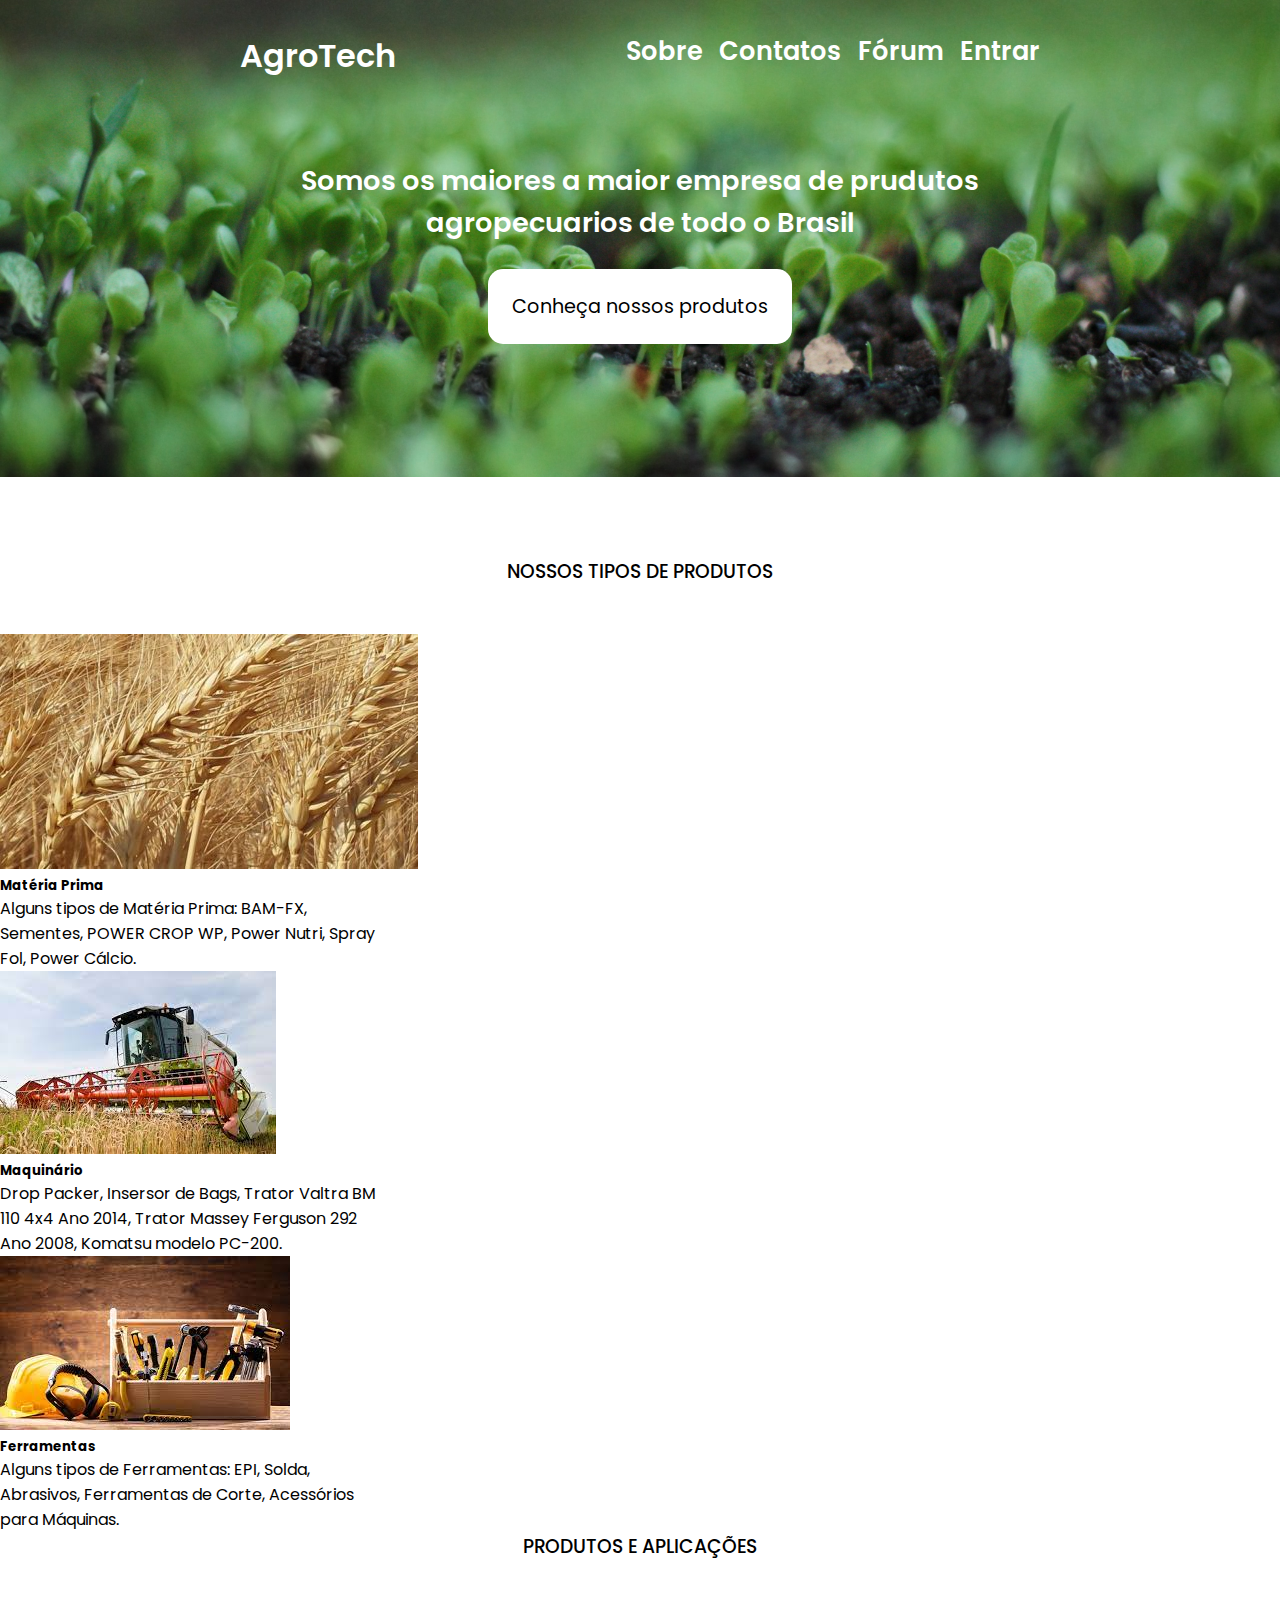
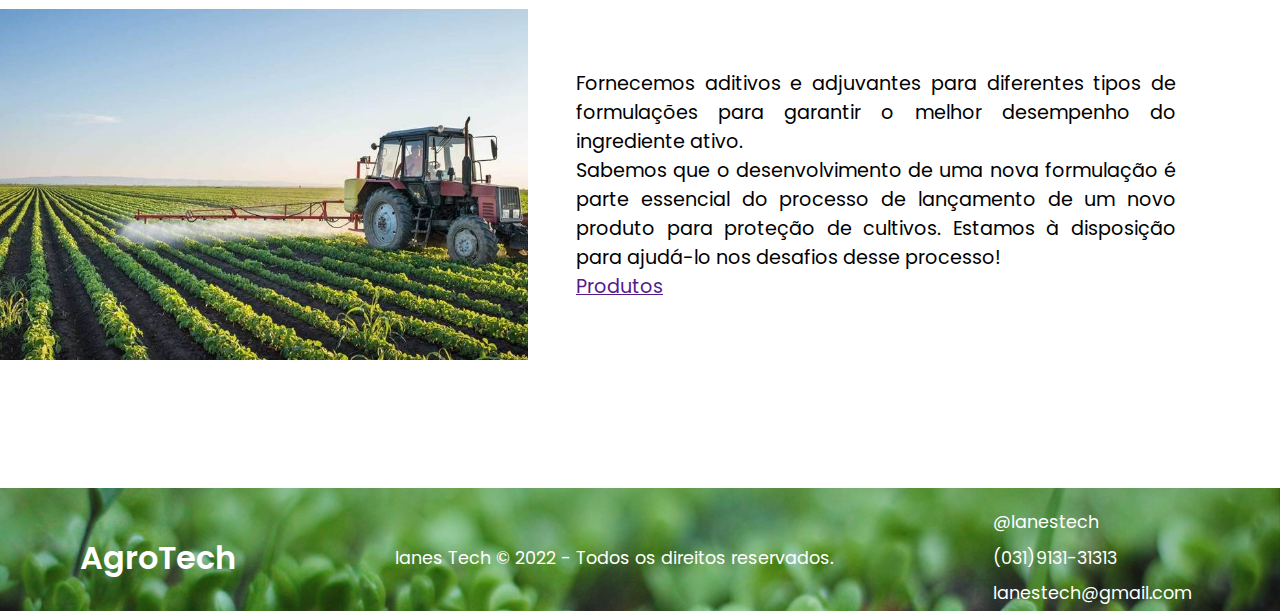
<file: index.html>
<!DOCTYPE html>
<html lang="en">

<head>
    <meta charset="UTF-8">
    <meta http-equiv="X-UA-Compatible" content="IE=edge">
    <meta name="viewport" content="width=device-width, initial-scale=1.0">
    <link href="https://cdn.jsdelivr.net/npm/bootstrap@5.2.2/dist/css/bootstrap.min.css" rel="stylesheet"
        integrity="sha384-Zenh87qX5JnK2Jl0vWa8Ck2rdkQ2Bzep5IDxbcnCeuOxjzrPF/et3URy9Bv1WTRi" crossorigin="anonymous">
    <script src="https://cdn.jsdelivr.net/npm/bootstrap@5.2.2/dist/js/bootstrap.bundle.min.js"
        integrity="sha384-OERcA2EqjJCMA+/3y+gxIOqMEjwtxJY7qPCqsdltbNJuaOe923+mo//f6V8Qbsw3"
        crossorigin="anonymous"></script>
    <link rel="stylesheet" href="style.css">
    <!-- CSS only -->
    <title>Agro Tech</title>
</head>

<body>
    <header>
        <section class="navbar">
            <section id="logo">
                <p>Agro<span>Tech</span></p>
            </section>
            <nav class="menu">
                <ul>
                    <li><a href="sobre.html">Sobre</a></li>
                    <li><a href="">Contatos</a></li>
                    <li><a href="http://119.8.81.122:8010/phpBB3/" target="_blank">Fórum</a></li>
                    <li><a href="">Entrar</a></li>
                </ul>
            </nav>
        </section>
        <section class="secaoDestaque">
            <p class="texto-cabecalho">Somos os maiores a maior empresa de prudutos agropecuarios de todo o Brasil</p>
            <button><a href="">Conheça nossos produtos</a></button>
        </section>
    </header>
    <main>
        <h3>NOSSOS TIPOS DE PRODUTOS</h3>
        <div class="d-flex justify-content-center justify-content-around container">
            <div class="card" style="width: 24rem;">
                <img src="img/materia prima.jpg" class="card-img-top h-75" alt="...">
                <div class="card-body">
                    <h5 class="card-title text-center">Matéria Prima</h5>
                    <p class="card-text">
                        Alguns tipos de Matéria Prima: BAM-FX, Sementes, POWER CROP WP, Power Nutri, Spray Fol, Power
                        Cálcio.
                    </p>
                </div>
            </div>
            <div class="card" style="width: 24rem;">
                <img src="img/maquinario.jfif" class="card-img-top h-75" alt="...">
                <div class="card-body">
                    <h5 class="card-title text-center">Maquinário</h5>
                    <p class="card-text">Drop Packer, Insersor de Bags, Trator Valtra BM 110 4x4 Ano 2014, Trator Massey
                        Ferguson 292 Ano 2008, Komatsu modelo PC-200.</p>
                </div>
            </div>
            <div class="card" style="width: 24rem;">
                <img src="img/ferramenta.jfif" class="card-img-top h-75" alt="...">
                <div class="card-body">
                    <h5 class="card-title text-center">Ferramentas</h5>
                    <p class="card-text">Alguns tipos de Ferramentas: EPI, Solda, Abrasivos, Ferramentas de Corte,
                        Acessórios para Máquinas.</p>
                </div>
            </div>
        </div>

        <h3 class="mt-5">PRODUTOS E APLICAÇÕES</h3>
        <div class="aplicacao mb-5 container">
            <img src="img/Aplicacao.jpg" class="img-aplicacao" alt="">
            <div class="texto-aplicacao">
                <span class="texto-2 mb-3">Fornecemos aditivos e adjuvantes para diferentes tipos de formulações
                    para garantir o melhor
                    desempenho do ingrediente ativo.</span>
                <span class="texto-2">Sabemos que o desenvolvimento de uma nova formulação é parte essencial do processo de
                    lançamento
                    de um
                    novo produto para proteção de cultivos. Estamos à disposição para ajudá-lo nos desafios desse
                    processo!</span>
                    <a href="" class="btn btn-success mt-4">Produtos</a>
            </div>
        </div>
    </main>
    
    <footer>
        <nav class="footer-bar">
            <section class="logo-footer">
                <p>Agro<span>Tech</span></p>
            </section>

            <ul class="copy">
                <li>Ianes Tech © 2022 - Todos os direitos reservados.</li>
            </ul>
            <ul class="contatos">
                <li>@Ianestech <i class="fa-brands fa-instagram" id="item-footer"></i></li>
                <li>(031)9131-31313 <i class="fa-solid fa-phone" id="item-footer"></i></li>
                <li>Ianestech@gmail.com <i class="fa-solid fa-envelope" id="item-footer"></i></li>
            </ul>
        </nav>
    </footer>
</body>
<!-- JavaScript Bundle with Popper -->
<script src="https://cdn.jsdelivr.net/npm/@popperjs/core@2.11.6/dist/umd/popper.min.js"
    integrity="sha384-oBqDVmMz9ATKxIep9tiCxS/Z9fNfEXiDAYTujMAeBAsjFuCZSmKbSSUnQlmh/jp3"
    crossorigin="anonymous"></script>
<script src="https://cdn.jsdelivr.net/npm/bootstrap@5.2.2/dist/js/bootstrap.min.js"
    integrity="sha384-IDwe1+LCz02ROU9k972gdyvl+AESN10+x7tBKgc9I5HFtuNz0wWnPclzo6p9vxnk"
    crossorigin="anonymous"></script>

</html>
</file>
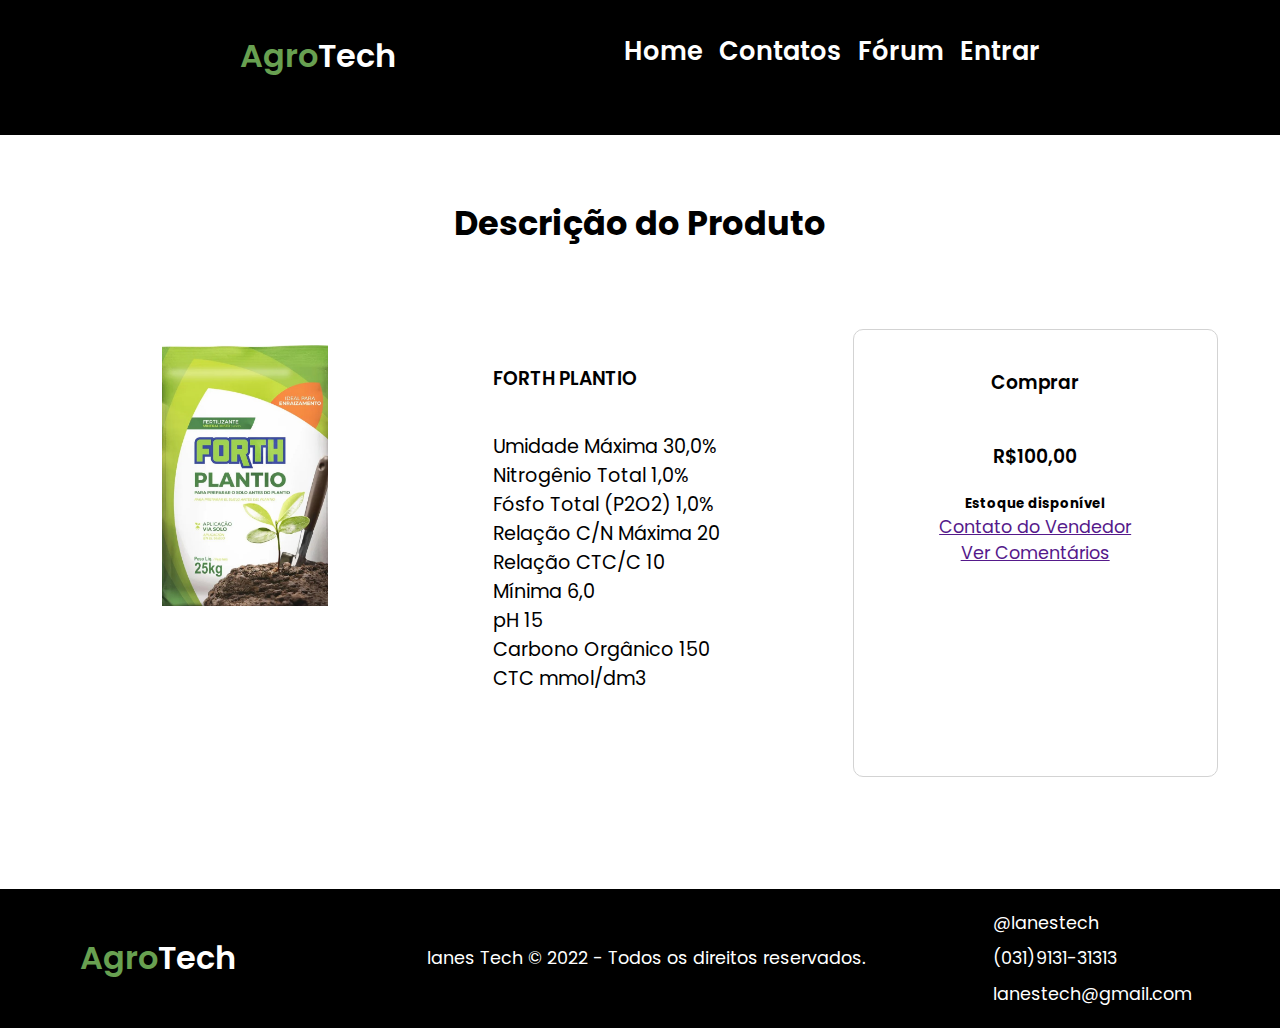
<file: produto.html>
<!DOCTYPE html>
<html lang="en">

<head>
    <meta charset="UTF-8">
    <meta http-equiv="X-UA-Compatible" content="IE=edge">
    <meta name="viewport" content="width=device-width, initial-scale=1.0">
    <link href="https://cdn.jsdelivr.net/npm/bootstrap@5.2.2/dist/css/bootstrap.min.css" rel="stylesheet"
        integrity="sha384-Zenh87qX5JnK2Jl0vWa8Ck2rdkQ2Bzep5IDxbcnCeuOxjzrPF/et3URy9Bv1WTRi" crossorigin="anonymous">
    <script src="https://cdn.jsdelivr.net/npm/bootstrap@5.2.2/dist/js/bootstrap.bundle.min.js"
        integrity="sha384-OERcA2EqjJCMA+/3y+gxIOqMEjwtxJY7qPCqsdltbNJuaOe923+mo//f6V8Qbsw3"
        crossorigin="anonymous"></script>
    <link rel="stylesheet" href="produto.css">
    <title>Agro Tech</title>
</head>
<body>
    <header>
        <section class="navbar">
            <section id="logo">
                <p>Agro<span class="tech">Tech</span></p>
            </section>
            <nav class="menu">
                <ul>
                    <li><a href="index.html">Home</a></li>
                    <li><a href="">Contatos</a></li>
                    <li><a href="">Fórum</a></li>
                    <li><a href="">Entrar</a></li>
                </ul>
            </nav>
        </section>
    </header>

    <main>
        <div class="secaoDescricao"><h2>Descrição do Produto</h2></div>

    <section class="box">
        <div class="left-side">
            <img src="img/produto.jpg" alt="" class="img-produto">
        </div>
        <div class="middle">
            <h3 class="titulo-produto">FORTH PLANTIO</h3>
            <ul>
                <li>Umidade Máxima 30,0%</li>
                <li>Nitrogênio Total 1,0%</li>
                <li>Fósfo Total (P2O2) 1,0%</li>
                <li>Relação C/N Máxima 20</li>
                <li>Relação CTC/C 10</li>
                <li>Mínima 6,0</li>
                <li>pH 15</li>
                <li>Carbono Orgânico 150</li>
                <li>CTC mmol/dm3 </li>
            </ul>
        </div>
        <div class="right-side">
            <h3 class="compra-produto">Comprar</h3>
            <h3>R$100,00</h3>
            <h5>Estoque disponível</h5>
            <a href="" class="btn btn-success w-50 mt-4 m-auto p-3">Contato do Vendedor</a>
            <a href="" class="btn btn-warning w-50 mt-4 m-auto p-3">Ver Comentários</a>
        </div>
    </section>
</main>

    <footer>
        <nav class="footer-bar">
            <section id="logo">
                <p>Agro<span class="tech">Tech</span></p>
            </section>

            <ul class="copy">
                <li>Ianes Tech © 2022 - Todos os direitos reservados.</li>
            </ul>
            <ul class="contatos">
                <li>@Ianestech <i class="fa-brands fa-instagram" id="item-footer"></i></li>
                <li>(031)9131-31313 <i class="fa-solid fa-phone" id="item-footer"></i></li>
                <li>Ianestech@gmail.com <i class="fa-solid fa-envelope" id="item-footer"></i></li>
            </ul>
        </nav>
    </footer>
</body>
<script src="https://cdn.jsdelivr.net/npm/@popperjs/core@2.11.6/dist/umd/popper.min.js"
    integrity="sha384-oBqDVmMz9ATKxIep9tiCxS/Z9fNfEXiDAYTujMAeBAsjFuCZSmKbSSUnQlmh/jp3"
    crossorigin="anonymous"></script>
<script src="https://cdn.jsdelivr.net/npm/bootstrap@5.2.2/dist/js/bootstrap.min.js"
    integrity="sha384-IDwe1+LCz02ROU9k972gdyvl+AESN10+x7tBKgc9I5HFtuNz0wWnPclzo6p9vxnk"
    crossorigin="anonymous"></script>

</html>
</file>
<file: style.css>
@import url('https://fonts.googleapis.com/css2?family=Montserrat:wght@300;500;700&family=Poppins:wght@300;600;800&display=swap');

* {
    margin: 0;
    border: 0;
    padding: 0;
    box-sizing: border-box;
    letter-spacing: 0px;
    scroll-behavior: smooth;
    font-family: "Poppins", sans-serif !important;
}


header{
    background-image: url(img/header.jpg);
    background-repeat: no-repeat;
    background-size: cover;
    height: 53vh;
    padding: 2rem 15rem;
    font-size: 1.7rem;
    width: 100%;
}

.navbar{
    display: flex;
    width: 100%;
}

.navbar a{
    color: white;
    text-decoration: none;
    font-weight: 600;
    padding-left: 1rem;
    font-size: 1.6rem;
}

.navbar ul{
    list-style: none;
    display: flex;
}

.menu{
    display: flex; 
    justify-content: flex-end;
    width: 80%;
}

.navbar li{
    display: flex;
    justify-content: flex-end;
}

#logo{
    display: flex;
    color: white;
    font-weight: 600;
    padding-right: 4rem;
    font-size: 2rem;
}

.secaoDestaque{
    padding-top: 5rem;
    margin: auto;
    color: white;
    font-weight: 600;
    max-width: 700px;
    text-align: center;
}

.secaoDestaque button {
    display: block;
    margin: 0 auto;
    background: none;
    padding: 3rem 0;
}

.secaoDestaque button a {
    text-decoration: none;
    font-size: 1.2rem;
    padding: 1.5rem;
    border-radius: 15px;
    border-color: #eeee;
    background-color: #FFF;
    transition: all .5s ease-in-out;
    color: black;
}

main{
    margin-top: 5rem;
}

main h3{
    font-weight: 500;
    text-align: center;
    margin-bottom: 3rem;
}

.aplicacao{
    display: flex;
    align-items: center;
}
.texto-aplicacao{
    max-width: 600px;
    font-size: 1.2rem;
    text-align: justify;
}

.img-aplicacao{
    display: inline-flex;
    width: 45%;
    padding-right: 3rem;
}

.texto-2{
    display: block;
}

footer {
    margin-top: 8rem;
    font-size: 1.1rem;
    padding-top: 1rem;
    background-image: url(img/footer.png);
    background-repeat: no-repeat;
    background-size: cover;
    width: 100%;
}

.logo-footer {
    color: white;
    font-weight: 600;
    font-size: 2rem !important;
}

.footer-bar {
    color: white;
    display: flex;
    justify-content: space-around;
    align-items: center;
}

.footer-bar ul {
    text-decoration: none;
    list-style: none;
}

#item-footer {
    padding-left: .5rem;
}

.contatos li {
    padding: .3rem 0;
}
</file>
<file: produto.css>
@import url('https://fonts.googleapis.com/css2?family=Montserrat:wght@300;500;700&family=Poppins:wght@300;600;800&display=swap');

* {
    margin: 0;
    border: 0;
    padding: 0;
    box-sizing: border-box;
    letter-spacing: 0px;
    scroll-behavior: smooth;
    font-family: "Poppins", sans-serif !important;
}

header{
    background-repeat: no-repeat;
    background-size: cover;
    height: 15vh;
    padding: 2rem 15rem;
    font-size: 1.7rem;
    width: 100%;
    background-color: black;
}

.navbar{
    display: flex;
    width: 100%;
}

.navbar a{
    color: #fff;
    text-decoration: none;
    font-weight: 600;
    padding-left: 1rem;
    font-size: 1.6rem;
}

.navbar ul{
    list-style: none;
    display: flex;
}

.menu{
    display: flex; 
    justify-content: flex-end;
    width: 80%;
}

.navbar li{
    display: flex;
    justify-content: flex-end;
}

#logo{
    display: flex;
    color: #68a051;
    font-weight: 600;
    padding-right: 4rem;
    font-size: 2rem;
}

#logo .tech{
    color: #fff;
}

main h2{
    margin: 4rem 0;
    text-align: center;
    font-size: 2.1em;
}

.box{
    display: flex;
    justify-content: space-evenly;
    margin: 0 auto;
    margin-top: 5rem;
    width: 95%;
    height: 35rem;
}

.left-side{
    padding: 1rem;
    height: 80%;
    width: 30%;
}

.img-produto{
    display: block;
    margin: 0 auto;
    width: 50%;
}

.middle{
    padding: 1rem;
    height: 80%;
    width: 30%;
}

.middle .titulo-produto{
    padding: 1.2rem;
    font-weight: 600;
}

.middle li{
    font-size: 1.2rem;
}

.middle ul{
    list-style: none;
    padding: 1.2rem;
}

.right-side{
    text-align: center;
    padding: 1rem;
    height: 80%;
    width: 30%;
    border: 1px solid lightgray;
    border-radius: 10px;
}

h3{
    font-weight: 600;
}

.right-side h3{
    padding: 1.4rem;
}

.btn{
    font-size: 1.1rem;
    display: flex;
    justify-content: center;
    flex-direction: column;
}

footer {
    font-size: 1.1rem;
    padding: 1rem;
    background-repeat: no-repeat;
    background-size: cover;
    width: 100%;
    background-color: #000;
}

.footer-bar {
    color: #fff;
    display: flex;
    justify-content: space-around;
    align-items: center;
}

.footer-bar ul {
    text-decoration: none;
    list-style: none;
}

#item-footer {
    padding-left: .5rem;
}

.contatos li {
    padding: .3rem 0;
}
</file>
